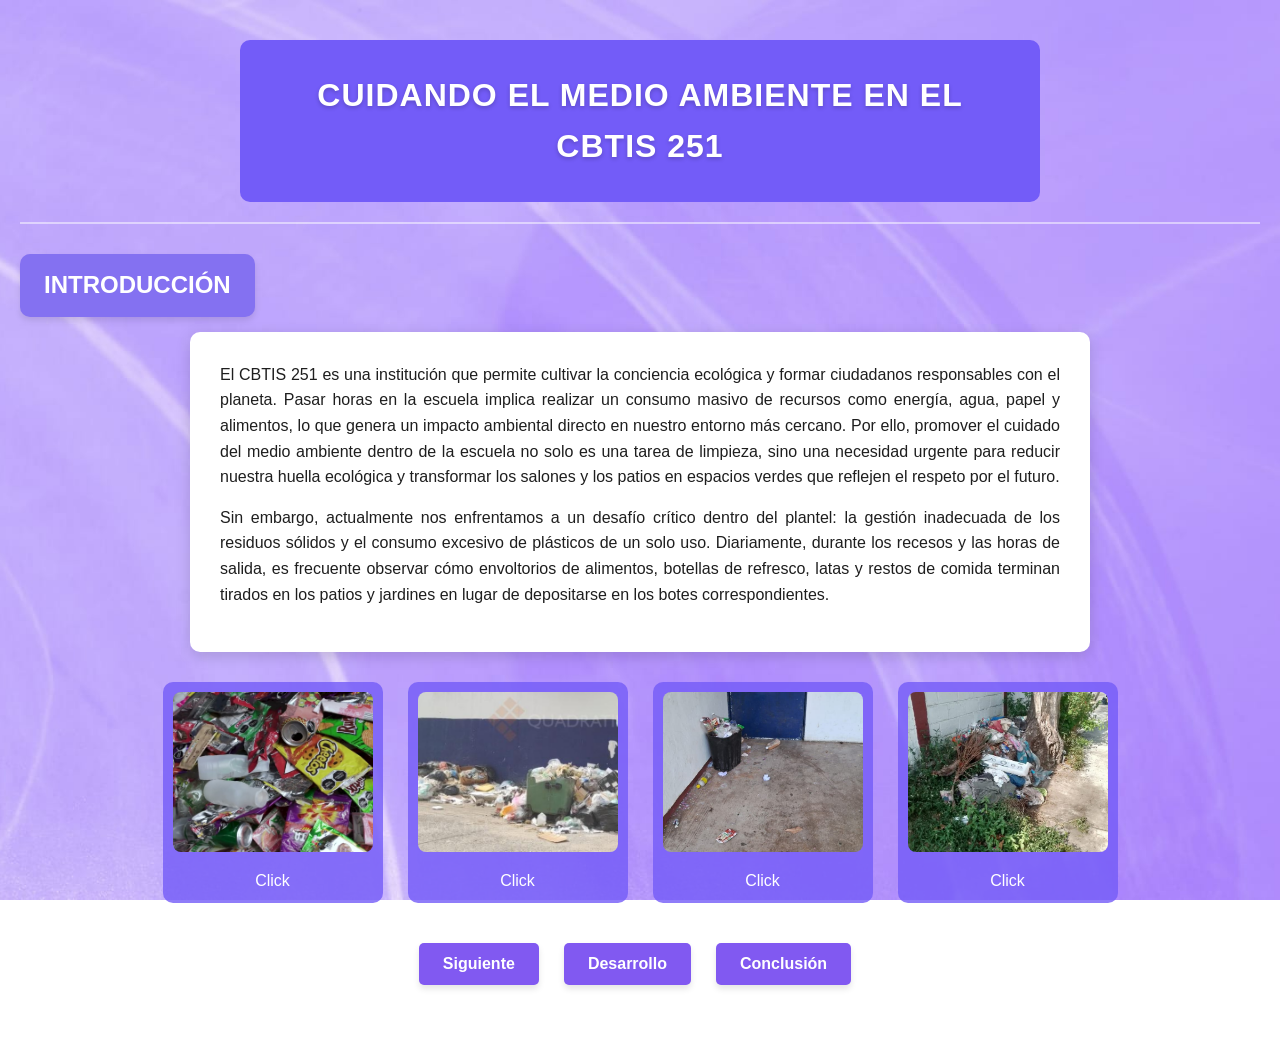
<file: index.html>
<!DOCTYPE html>
<html lang="es">

<head>
    <meta charset="UTF-8">
    <meta name="viewport" content="width=device-width, initial-scale=1.0">
    <title>Cuidando el medio ambiente en nuestra escuela</title>
    <link rel="stylesheet" href="style.css">
</head>

<body class="Fondo">

    <header>
        <h1 id="Titulo">Cuidando el medio ambiente en el CBTIS 251</h1>
    </header>
    
    <hr>
    
    <main>
        <section>
            <h2 class="H">INTRODUCCIÓN</h2>
            <article class="Cosa">
                <p>El CBTIS 251 es una institución que permite cultivar la conciencia ecológica y formar ciudadanos responsables
                    con el planeta. Pasar horas en la escuela implica realizar un consumo masivo de recursos como energía, agua,
                    papel y alimentos, lo que genera un impacto ambiental directo en nuestro entorno más cercano. Por ello,
                    promover el cuidado del medio ambiente dentro de la escuela no solo es una tarea de limpieza, sino una
                    necesidad urgente para reducir nuestra huella ecológica y transformar los salones y los patios en espacios
                    verdes que reflejen el respeto por el futuro.
                </p>
                <p>Sin embargo, actualmente nos enfrentamos a un desafío crítico dentro del plantel: la gestión inadecuada de
                    los residuos sólidos y el consumo excesivo de plásticos de un solo uso. Diariamente, durante los recesos y
                    las horas de salida, es frecuente observar cómo envoltorios de alimentos, botellas de refresco, latas y
                    restos de comida terminan tirados en los patios y jardines en lugar de depositarse en los botes
                    correspondientes.
                </p>
            </article>
        </section>

        <!-- Las imágenes y sus enlaces -->
        <section class="Alinear">
            <a href="https://youtu.be/0yMy5xHBf1Y" target="_blank" rel="noopener noreferrer">
                <img src="img/Contaminación.jpeg" alt="Contaminación ambiental en el entorno escolar">
                <span>Click</span>
            </a>
            <a href="https://guerrero.quadratin.com.mx/invadida-de-basura-la-escuela-altamirano-de-acapulco/" target="_blank" rel="noopener noreferrer">   
                <img src="img/Basura.jpeg" alt="Acumulación de basura en patios escolares">
                <span>Click</span>
            </a>
            <a href="https://elheraldodepozarica.com.mx/estado/105281-siguen-denunciando-falta-de-autoridad-y-desorden-en-el-cbtis-85.html" target="_blank" rel="noopener noreferrer">
                <img src="img/Pasillo.jpeg" alt="Pasillos de la escuela con problemas de desorden">
                <span>Click</span>
            </a>
            <a href="https://nvinoticiaschiapas.com/chiapas/tonala/23/05/2025/156017/" target="_blank" rel="noopener noreferrer">
                <img src="img/Afuera.jpeg" alt="Situación del manejo de residuos afuera del plantel">
                <span>Click</span>
            </a>
        </section>  
    </main>

    <!-- Las maneras de desplazarse en la página -->
    <nav class="Navegacion">
        <a href="FOTO.html"><button id="Siguiente" type="button">Siguiente</button></a>
        <a href="DESA.html"><button id="Desarrollo" type="button">Desarrollo</button></a>
        <a href="Conclu.html"><button id="Conclusión" type="button">Conclusión</button></a>
    </nav>

</body>
</html>
</file>
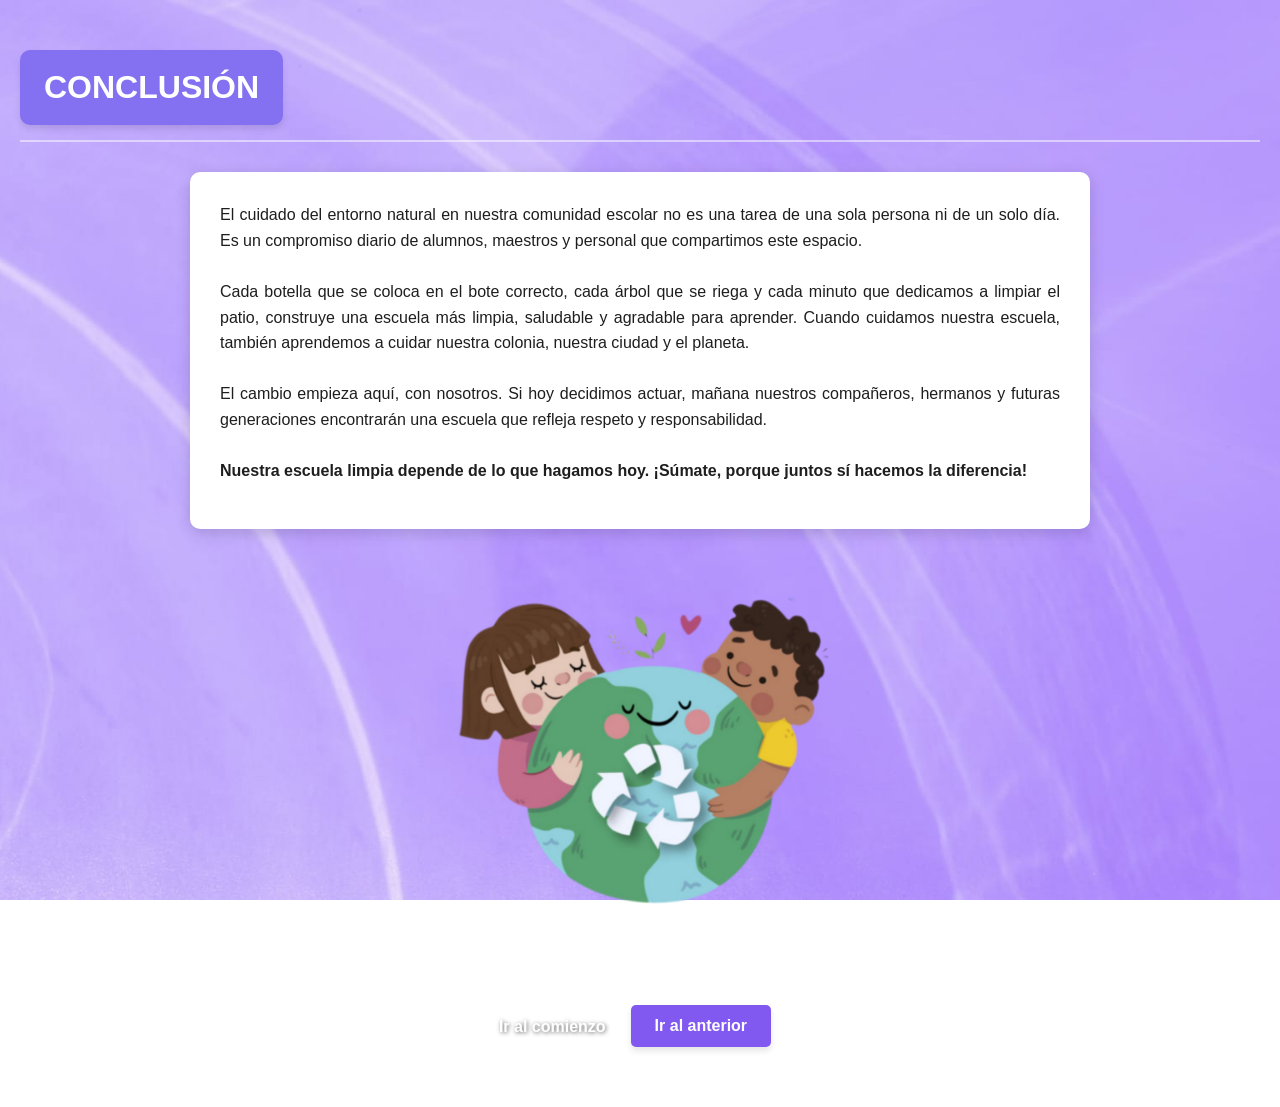
<file: Conclu.html>
<!DOCTYPE html>
<html lang="es">

<head>
    <meta charset="UTF-8">
    <meta name="viewport" content="width=device-width, initial-scale=1.0">
    <title>Conclusión - Cuidando el medio ambiente en nuestra escuela</title>
    <link rel="stylesheet" href="style.css">
</head>

<body class="Fondo">

    <header>
        <h1 class="H">CONCLUSIÓN</h1>
    </header>
    
    <hr>

    <main>
        <article class="Cosa">
            <p>El cuidado del entorno natural en nuestra comunidad escolar no es una tarea de una sola persona ni de un solo día. Es un compromiso diario de alumnos, maestros y personal que compartimos este espacio. 
                <br><br>Cada botella que se coloca en el bote correcto, cada árbol que se riega y cada minuto que dedicamos a limpiar el patio, construye una escuela más limpia, saludable y agradable para aprender. Cuando cuidamos nuestra escuela, también aprendemos a cuidar nuestra colonia, nuestra ciudad y el planeta. 
                <br><br>El cambio empieza aquí, con nosotros. Si hoy decidimos actuar, mañana nuestros compañeros, hermanos y futuras generaciones encontrarán una escuela que refleja respeto y responsabilidad. 
                <br><br><b>Nuestra escuela limpia depende de lo que hagamos hoy. ¡Súmate, porque juntos sí hacemos la diferencia!</b></p>
        </article>

        <div class="Mundo">
            <img class="Mundo-img" src="img/Mundo.png" alt="Ilustración del planeta Tierra rodeado de elementos ecológicos">
        </div>
    </main>

    <!-- Las maneras de desplazarse en la página -->
    <nav class="Navegacion">
        <a href="index.html">Ir al comienzo</a>
        <a href="DESA.html"><button id="Anterior" type="button">Ir al anterior</button></a>
    </nav>
    
</body>

</html>
</file>
<file: style.css>
/* --- Estilos Generales y Fondo --- */
* {
    box-sizing: border-box;
    margin: 0;
    padding: 0;
}

body {
    font-family: 'Segoe UI', Tahoma, Geneva, Verdana, sans-serif;
    line-height: 1.6;
    padding: 20px;
}

.Fondo {
    background-image: url("img/Fondo.jpeg");
    background-size: cover;
    background-position: center;
    background-attachment: fixed;
    background-repeat: no-repeat;
}

/* --- Títulos Principales --- */
#Titulo {
    color: rgb(255, 255, 255);
    background-color: rgb(115, 92, 248);
    padding: 30px;
    border-radius: 10px;
    text-align: center;
    margin: 20px auto;
    max-width: 800px;
    text-transform: uppercase; /* Hace que todo sea mayúsculas */
    letter-spacing: 1px;       /* Separa un poquito las letras para que se lea mejor */
    text-shadow: 0 2px 4px rgba(0, 0, 0, 0.2);
}

/* Encabezados de Sección (Introducción, Desarrollo, Conclusión) */
.H {
    color: rgb(255, 255, 255);
    background-color: rgb(132, 113, 241);
    padding: 12px 24px;
    width: fit-content; /* Se adapta automáticamente al tamaño del texto */
    border-radius: 10px;
    margin: 30px 0 15px 0;
    text-align: center;
    box-shadow: 0 4px 6px rgba(0, 0, 0, 0.1);
}

hr {
    border: 0;
    height: 2px;
    background-color: rgba(255, 255, 255, 0.5);
    margin-bottom: 30px;
}

/* --- Contenedor de Texto (Artículos) --- */
.Cosa {
    background-color: rgb(255, 255, 255);
    padding: 30px;
    border-radius: 10px;
    max-width: 900px;
    margin: 0 auto 30px auto;
    box-shadow: 0 4px 15px rgba(0, 0, 0, 0.15);
}

.Cosa p {
    text-align: justify;
    color: rgb(30, 30, 30);
    margin-bottom: 15px;
}

.Cosa h2, .Cosa h4 {
    margin-top: 25px;
    margin-bottom: 15px;
    color: rgb(90, 70, 210);
}

/* --- Elementos de la Página de Desarrollo --- */
/* Listas Ordenadas (Propuestas) */
.Cosa ol {
    margin-left: 20px;
    margin-bottom: 20px;
}

.Cosa li {
    margin-bottom: 15px;
    color: rgb(30, 30, 30);
}

.Cosa li strong {
    color: rgb(115, 92, 248);
    display: block;
    font-size: 1.1em;
    margin-bottom: 5px;
}

/* Sección de Invitación de la Jornada */
.Invitacion {
    background-color: #f0edff;
    border-left: 5px solid rgb(115, 92, 248);
    padding: 20px;
    border-radius: 5px;
    margin: 25px 0;
}

.Invitacion p {
    color: darkslateblue !important;
    font-weight: 500;
}

.Invitacion .Destacado {
    font-weight: bold;
    text-transform: uppercase;
    font-size: 0.95em;
    margin-top: 10px;
}

/* --- Multimedia (Videos e Imágenes) --- */
/* Galería de Imágenes de Inicio */
.Alinear {
    display: flex;
    flex-wrap: wrap;
    justify-content: center;
    align-items: center;
    gap: 25px;
    margin: 30px 0;
}

.Alinear a {
    width: 220px;
    text-align: center;
    text-decoration: none;
    color: rgb(255, 255, 255);
    background-color: rgba(115, 92, 248, 0.8);
    padding: 10px;
    border-radius: 10px;
    transition: transform 0.3s, background-color 0.3s;
}

.Alinear a:hover {
    transform: translateY(-5px);
    background-color: rgb(115, 92, 248);
}

.Alinear img {
    width: 100%;
    height: 160px;
    object-fit: cover;
    border-radius: 8px;
    margin-bottom: 8px;
}

.Contenedor-Video {
    position: relative;
    padding-bottom: 56.25%; /* Relación de aspecto 16:9 */
    height: 0;
    overflow: hidden;
    max-width: 560px;
    margin: 15px auto;
    border-radius: 10px;
    box-shadow: 0 4px 10px rgba(0,0,0,0.2);
}

.Contenedor-Video iframe {
    position: absolute;
    top: 0;
    left: 0;
    width: 100%;
    height: 100%;
    border: none;
}

/* Contenedores de Infografía y Mundo */
.Contenedor, .Contenedor-Imagen, .Mundo {
    text-align: center;
    margin: 25px auto;
}

.Contenedor-Imagen img {
    max-width: 100%;
    height: auto;
    border-radius: 10px;
    box-shadow: 0 4px 10px rgba(0,0,0,0.1);
}

.Mundo-img {
    max-width: 100%;
    width: 400px;
    height: auto;
    animation: flotar 4s ease-in-out infinite;
}

@keyframes flotar {
    0%, 100% { transform: translateY(0); }
    50% { transform: translateY(-10px); }
}

/* --- Navegación y Botones --- */
.Navegacion {
    display: flex;
    justify-content: center;
    align-items: center;
    gap: 15px;
    margin: 40px 0;
}

.Navegacion a {
    text-decoration: none;
}

#Siguiente, #Desarrollo, #Conclusión, #Anterior, #Fotografías {
    background-color: rgb(129, 89, 241);
    color: rgb(255, 255, 255); 
    padding: 12px 24px;
    border: none;
    border-radius: 5px;
    cursor: pointer;
    font-weight: bold;
    font-size: 1rem;
    transition: background-color 0.2s, transform 0.1s;
    box-shadow: 0 4px 6px rgba(0,0,0,0.1);
}

#Siguiente:hover, #Desarrollo:hover, #Conclusión:hover, #Anterior:hover {
    background-color: rgb(100, 60, 220);
}

#Siguiente:active, #Desarrollo:active, #Conclusión:active, #Anterior:active {
    transform: scale(0.98);
}

.Navegacion > a:not(button) {
    color: white;
    font-weight: bold;
    text-shadow: 1px 1px 4px rgba(0,0,0,0.6);
    margin-right: 10px;
}
.contenedor-galeria {
  width: 100%;
  max-width: 600px;
  margin: 30px auto;
  overflow: hidden; /* Esconde las fotos que no están activas */
  background: white;
  border-radius: 18px;
  box-shadow: 0 10px 30px rgba(0, 0, 0, 0.1);
}

/* El riel que moverá las imágenes de lado a lado */
.visor-imagenes {
  display: flex;
  width: 400%; /* 100% por cada una de las 3 imágenes */
  transition: transform 0.6s cubic-bezier(0.25, 1, 0.5, 1);
}

/* Estilo individual de cada tarjeta interna */
.tarjeta-clase {
  width: 25%; 
  padding: 20px;
  box-sizing: border-box;
  display: flex;
  flex-direction: column;
  align-items: center;
}

.tarjeta-clase img {
  width: 100%;
  height: 280px;
  object-fit: cover;
  border-radius: 12px;
}

.pie-foto {
  margin: 15px 0;
  font-family: sans-serif;
  color: #555;
  font-size: 0.95rem;
  text-align: center;
}

/* ESTILO DE LOS BOTONES */
.bloque-botones {
  display: flex;
  justify-content: space-between;
  align-items: center;
  width: 100%;
  margin-top: 10px;
}

/* Botón "Ir al anterior" (Estilo enlace) */
.btn-enlace {
  color: #7b4cf2;
  text-decoration: underline;
  font-family: sans-serif;
  font-size: 0.9rem;
  cursor: pointer;
}

/* Botón "Siguiente" (Estilo morado redondeado) */
.btn-morado {
  background-color: #7b4cf2;
  color: white;
  padding: 10px 24px;
  border-radius: 8px;
  font-family: sans-serif;
  font-size: 0.9rem;
  font-weight: bold;
  cursor: pointer;
  box-shadow: 0 4px 10px rgba(123, 76, 242, 0.3);
  transition: background 0.2s;
}

.btn-morado:hover {
  background-color: #6336d9;
}
/* Si el primer radio está seleccionado, muestra la foto 1 */
#foto1:checked ~ .visor-imagenes {
  transform: translateX(0%);
}

/* Si el segundo radio está seleccionado, mueve el riel para mostrar la foto 2 */
#foto2:checked ~ .visor-imagenes {
  transform: translateX(-25%);
}

/* Si el tercer radio está seleccionado, lo mueve para mostrar la foto 3 */
#foto3:checked ~ .visor-imagenes {
  transform: translateX(-50%);
}
/*Movimiento 4 foto*/
#foto4:checked ~ .visor-imagenes {
  transform: translateX(-75%);
}
.enlace-imagen {
  width: 100%; /* Ocupa todo el ancho de la tarjeta */
  cursor: pointer;
  display: block;
}

/* Efecto opcional: se oscurece un poquito la foto al pasar el cursor */
.enlace-imagen:hover img {
  filter: brightness(90%);
  transition: filter 0.3s ease;
}
</file>
